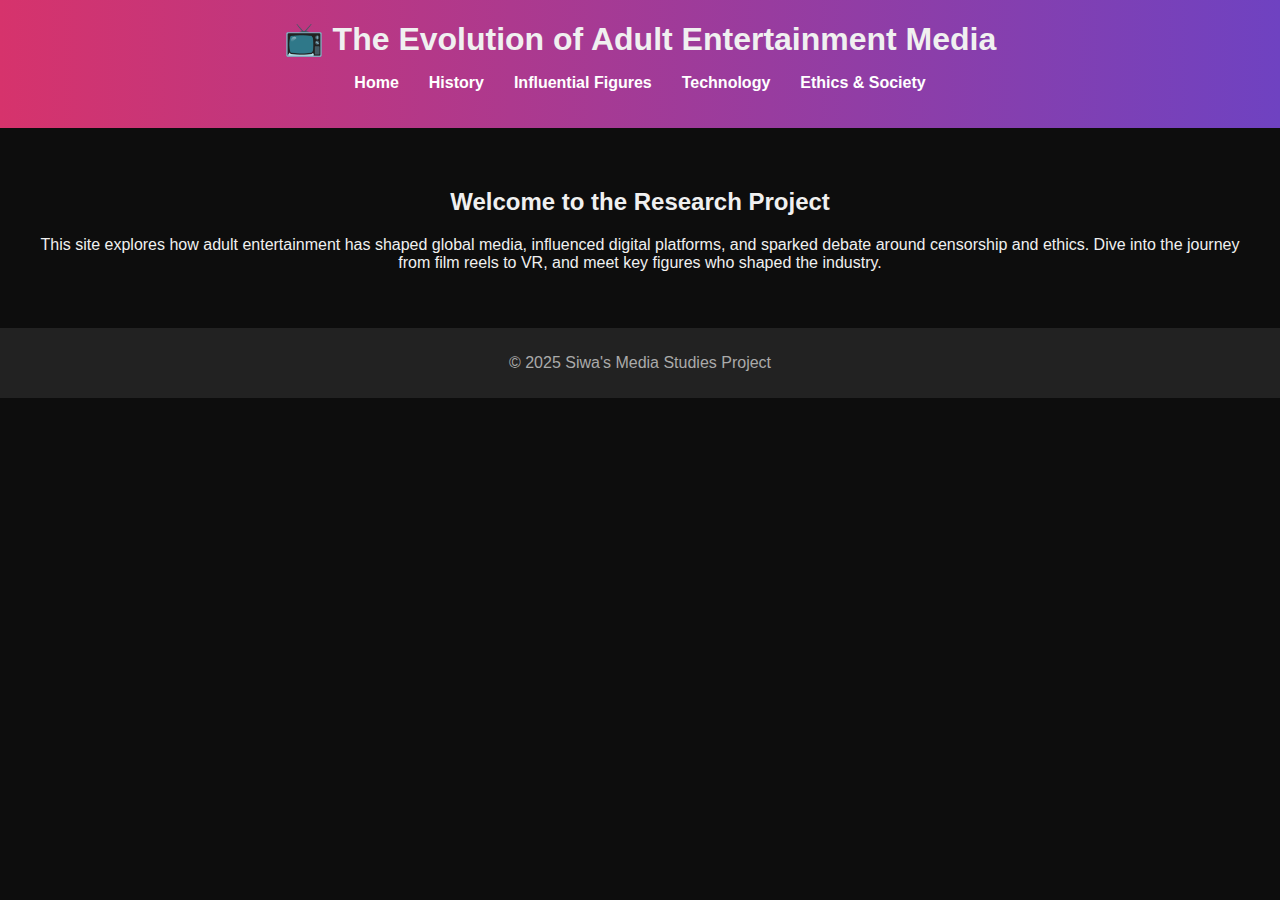
<file: index.html>
<!DOCTYPE html>
<html lang="en">
<head>
  <meta charset="UTF-8">
  <meta name="viewport" content="width=device-width, initial-scale=1.0">
  <title>Adult Entertainment Media</title>
  <link rel="stylesheet" href="style.css">
</head>
<body>
  <header>
    <h1>📺 The Evolution of Adult Entertainment Media</h1>
    <nav>
      <ul>
        <li><a href="index.html">Home</a></li>
        <li><a href="history.html">History</a></li>
        <li><a href="influencers.html">Influential Figures</a></li>
        <li><a href="technology.html">Technology</a></li>
        <li><a href="ethics.html">Ethics & Society</a></li>
      </ul>
    </nav>
  </header>

  <main>
    <section>
      <h2>Welcome to the Research Project</h2>
      <p>
        This site explores how adult entertainment has shaped global media, influenced digital platforms, and sparked debate around censorship and ethics. Dive into the journey from film reels to VR, and meet key figures who shaped the industry.
      </p>
    </section>
  </main>

  <footer>
    <p>© 2025 Siwa's Media Studies Project</p>
  </footer>
</body>
</html>
</file>
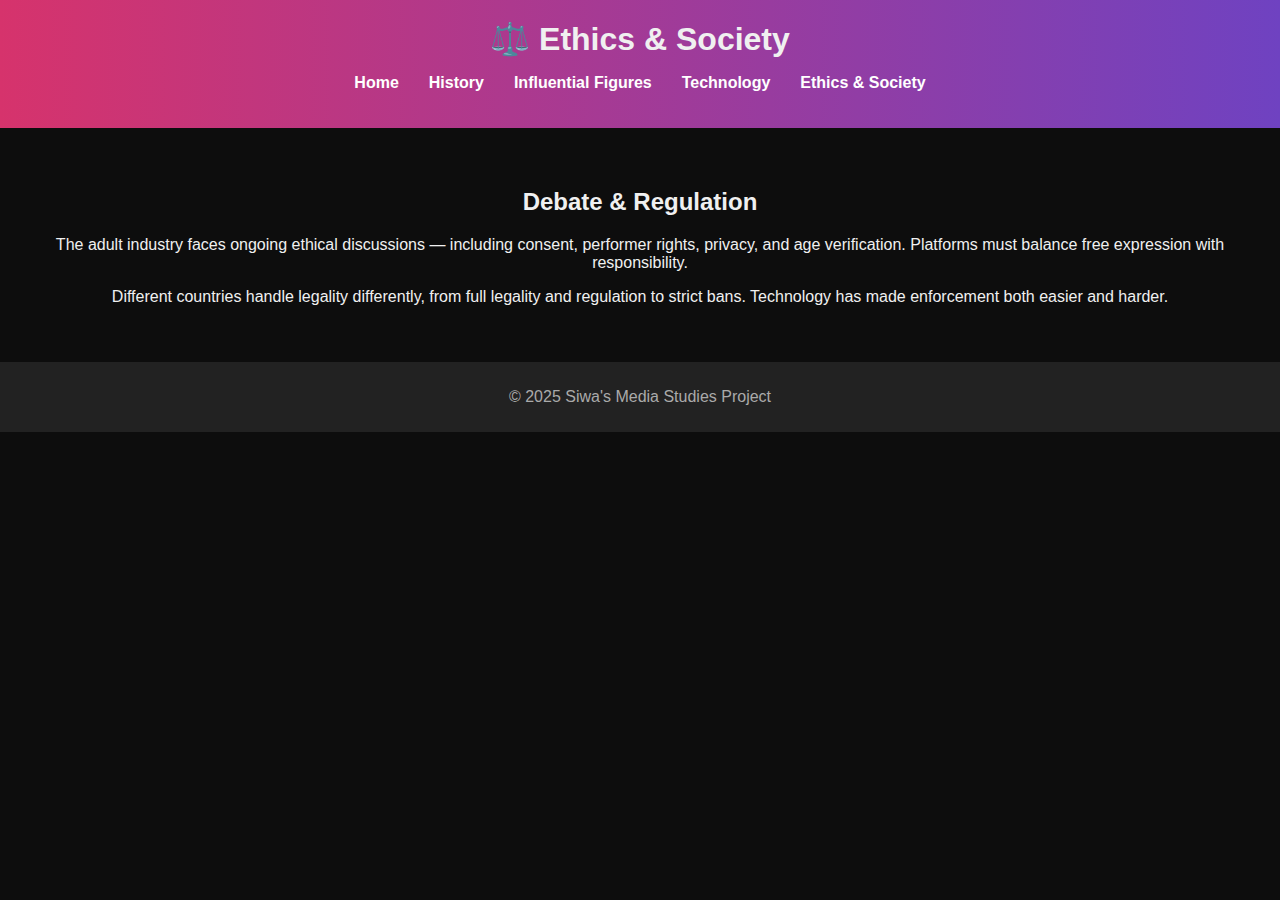
<file: ethics.html>
<!DOCTYPE html>
<html lang="en">
<head>
  <meta charset="UTF-8" />
  <meta name="viewport" content="width=device-width, initial-scale=1.0"/>
  <title>Ethics & Society</title>
  <link rel="stylesheet" href="style.css" />
</head>
<body>
  <header>
    <h1>⚖️ Ethics & Society</h1>
    <nav>
      <ul>
        <li><a href="index.html">Home</a></li>
        <li><a href="history.html">History</a></li>
        <li><a href="influencers.html">Influential Figures</a></li>
        <li><a href="technology.html">Technology</a></li>
        <li><a href="ethics.html">Ethics & Society</a></li>
      </ul>
    </nav>
  </header>

  <main>
    <section>
      <h2>Debate & Regulation</h2>
      <p>
        The adult industry faces ongoing ethical discussions — including consent, performer rights, privacy, and age verification. Platforms must balance free expression with responsibility.
      </p>
      <p>
        Different countries handle legality differently, from full legality and regulation to strict bans. Technology has made enforcement both easier and harder.
      </p>
    </section>
  </main>

  <footer>
    <p>© 2025 Siwa's Media Studies Project</p>
  </footer>
</body>
</html>
</file>
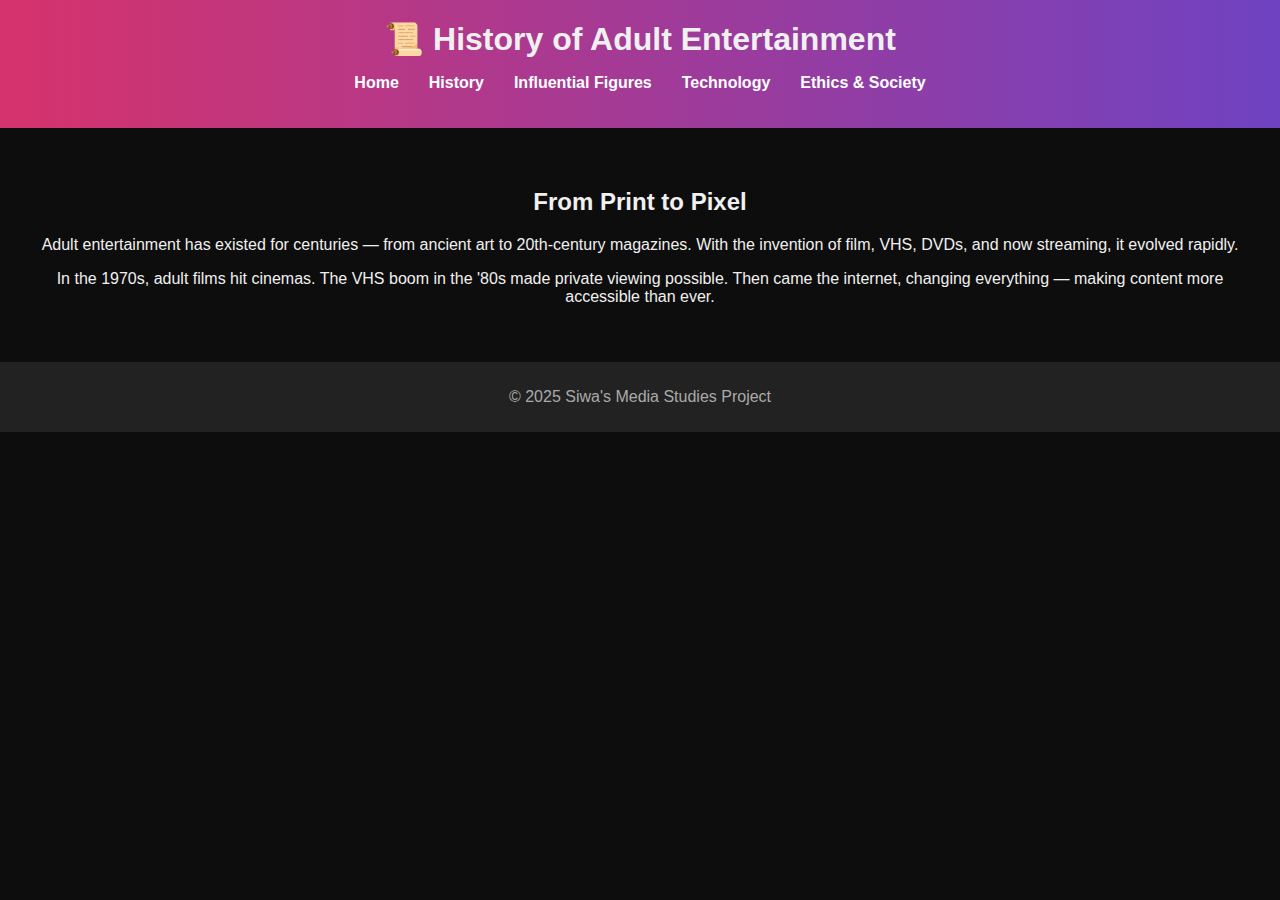
<file: history.html>
<!DOCTYPE html>
<html lang="en">
<head>
  <meta charset="UTF-8">
  <meta name="viewport" content="width=device-width, initial-scale=1.0">
  <title>History of Adult Entertainment</title>
  <link rel="stylesheet" href="style.css">
</head>
<body>
  <header>
    <h1>📜 History of Adult Entertainment</h1>
    <nav>
      <ul>
        <li><a href="index.html">Home</a></li>
        <li><a href="history.html">History</a></li>
        <li><a href="influencers.html">Influential Figures</a></li>
        <li><a href="technology.html">Technology</a></li>
        <li><a href="ethics.html">Ethics & Society</a></li>
      </ul>
    </nav>
  </header>

  <main>
    <section>
      <h2>From Print to Pixel</h2>
      <p>
        Adult entertainment has existed for centuries — from ancient art to 20th-century magazines. With the invention of film, VHS, DVDs, and now streaming, it evolved rapidly.
      </p>
      <p>
        In the 1970s, adult films hit cinemas. The VHS boom in the '80s made private viewing possible. Then came the internet, changing everything — making content more accessible than ever.
      </p>
    </section>
  </main>

  <footer>
    <p>© 2025 Siwa's Media Studies Project</p>
  </footer>
</body>
</html>
</file>
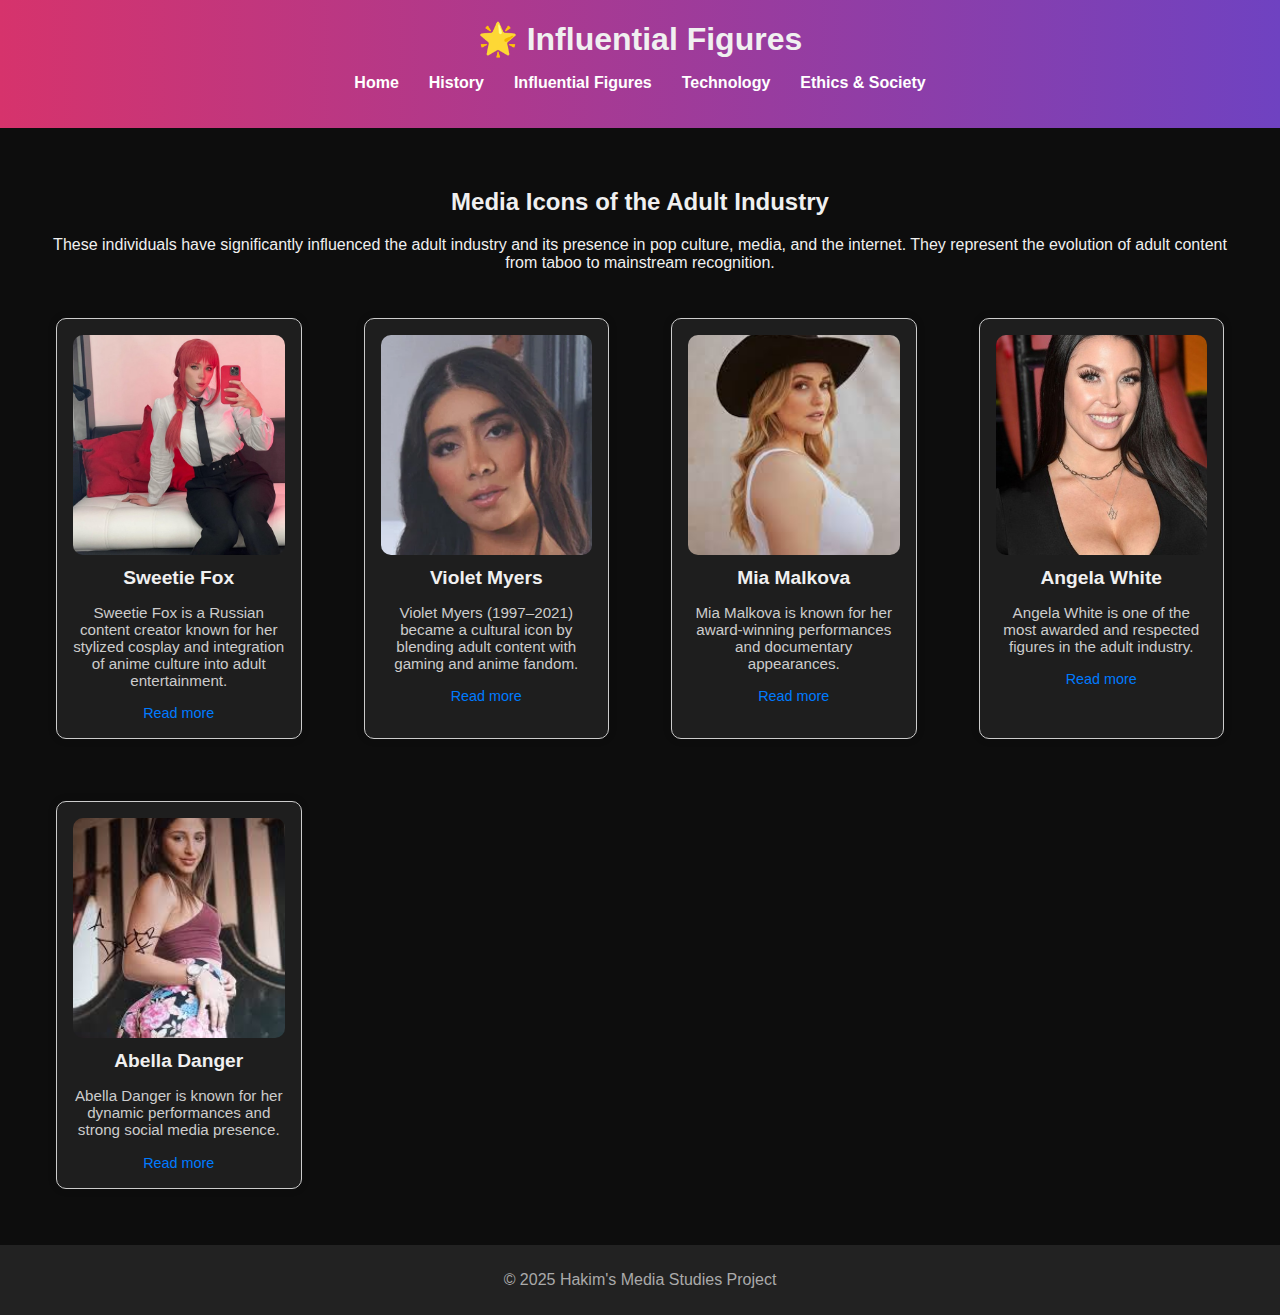
<file: influencers.html>
<!DOCTYPE html>
<html lang="en">
<head>
  <meta charset="UTF-8" />
  <meta name="viewport" content="width=device-width, initial-scale=1.0"/>
  <title>Influential Figures</title>
  <link rel="stylesheet" href="style.css" />
  <style>
    .card {
      border: 1px solid #ccc;
      border-radius: 10px;
      padding: 1rem;
      margin: 1rem;
      max-width: 400px;
      box-shadow: 0 0 10px rgba(0, 0, 0, 0.1);
    }
    .card img {
      width: 100%;
      border-radius: 10px;
    }
    .card h3 {
      margin-top: 0.5rem;
    }
    .more-content {
      display: none;
      margin-top: 0.5rem;
    }
    .toggle-button {
      background: none;
      border: none;
      color: #007BFF;
      cursor: pointer;
      padding: 0;
      font-size: 0.9rem;
    }
  </style>
</head>
<body>
  <header>
    <h1>🌟 Influential Figures</h1>
    <nav>
      <ul>
        <li><a href="index.html">Home</a></li>
        <li><a href="history.html">History</a></li>
        <li><a href="influencers.html">Influential Figures</a></li>
        <li><a href="technology.html">Technology</a></li>
        <li><a href="ethics.html">Ethics & Society</a></li>
      </ul>
    </nav>
  </header>

  <main>
    <section>
      <h2>Media Icons of the Adult Industry</h2>
      <p>These individuals have significantly influenced the adult industry and its presence in pop culture, media, and the internet. They represent the evolution of adult content from taboo to mainstream recognition.</p>

      <div class="grid">
        <div class="card">
          <img src="images/sweetiefox.jpg" alt="Sweetie Fox">
          <h3>Sweetie Fox</h3>
          <p>Sweetie Fox is a Russian content creator known for her stylized cosplay and integration of anime culture into adult entertainment.</p>
          <div class="more-content">
            <p>Her brand, characterized by pastel visuals and character aesthetics, appeals to niche internet subcultures. She successfully used platforms like Reddit and OnlyFans to expand her reach and redefine the fusion between adult content and digital fandom communities.</p>
          </div>
          <button class="toggle-button">Read more</button>
        </div>

        <div class="card">
          <img src="images/violetmyers.jpg" alt="Violet Myers">
          <h3>Violet Myers</h3>
          <p>Violet Myers (1997–2021) became a cultural icon by blending adult content with gaming and anime fandom.</p>
          <div class="more-content">
            <p>Her presence on Twitch and YouTube allowed her to engage fans authentically, highlighting a shift where performers become lifestyle influencers. Her legacy continues to inspire creators navigating both mainstream and adult content platforms.</p>
          </div>
          <button class="toggle-button">Read more</button>
        </div>

        <div class="card">
          <img src="images/miamalkova.jpg" alt="Mia Malkova">
          <h3>Mia Malkova</h3>
          <p>Mia Malkova is known for her award-winning performances and documentary appearances.</p>
          <div class="more-content">
            <p>She starred in "God, Sex and Truth" directed by Ram Gopal Varma, challenging social taboos in India and beyond. Her ability to transition between traditional adult film and broader media formats underscores the changing landscape of performer influence.</p>
          </div>
          <button class="toggle-button">Read more</button>
        </div>

        <div class="card">
          <img src="images/angelawhite.jpg" alt="Angela White">
          <h3>Angela White</h3>
          <p>Angela White is one of the most awarded and respected figures in the adult industry.</p>
          <div class="more-content">
            <p>With a background in Gender Studies, she promotes ethical practices, gender equality, and fair performer treatment. Her work behind the camera as a director also set new standards for quality and agency within the industry.</p>
          </div>
          <button class="toggle-button">Read more</button>
        </div>

        <div class="card">
          <img src="images/abelladanger.jpg" alt="Abella Danger">
          <h3>Abella Danger</h3>
          <p>Abella Danger is known for her dynamic performances and strong social media presence.</p>
          <div class="more-content">
            <p>Her crossover into pop culture—through appearances in music videos, interviews, and influencer marketing—demonstrates how adult entertainers are building broader personal brands that transcend the industry.</p>
          </div>
          <button class="toggle-button">Read more</button>
        </div>
      </div>
    </section>
  </main>

  <footer>
    <p>© 2025 Hakim's Media Studies Project</p>
  </footer>

  <script>
    const buttons = document.querySelectorAll('.toggle-button');

    buttons.forEach(button => {
      button.addEventListener('click', () => {
        const content = button.previousElementSibling;
        if (content.style.display === 'block') {
          content.style.display = 'none';
          button.textContent = 'Read more';
        } else {
          content.style.display = 'block';
          button.textContent = 'Read less';
        }
      });
    });
  </script>
</body>
</html>
</file>
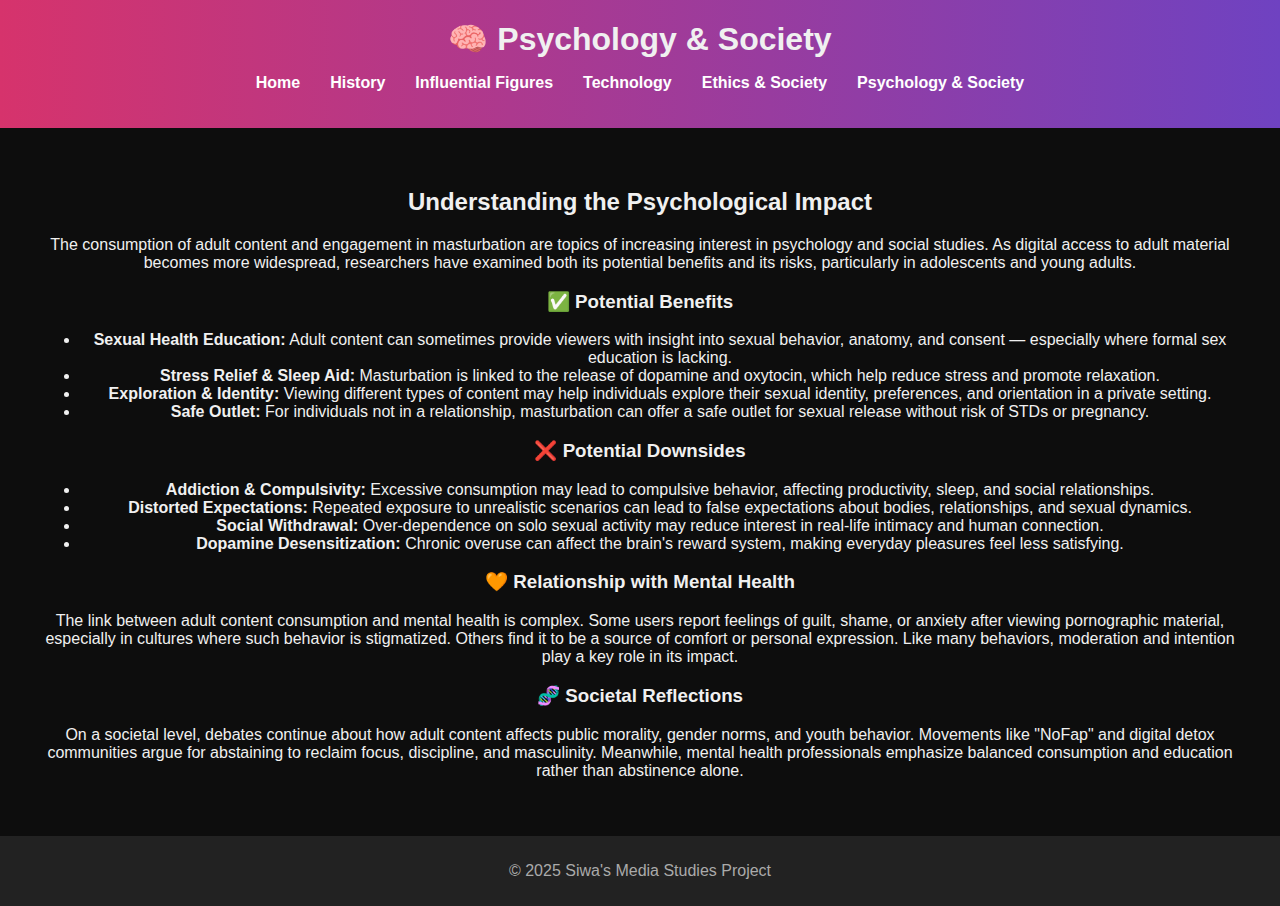
<file: psychology.html>
<!DOCTYPE html>
<html lang="en">
<head>
  <meta charset="UTF-8" />
  <meta name="viewport" content="width=device-width, initial-scale=1.0"/>
  <title>Psychology & Society</title>
  <link rel="stylesheet" href="style.css" />
</head>
<body>
  <header>
    <h1>🧠 Psychology & Society</h1>
    <nav>
      <ul>
        <li><a href="index.html">Home</a></li>
        <li><a href="history.html">History</a></li>
        <li><a href="influencers.html">Influential Figures</a></li>
        <li><a href="technology.html">Technology</a></li>
        <li><a href="ethics.html">Ethics & Society</a></li>
        <li><a href="psychology.html">Psychology & Society</a></li>
      </ul>
    </nav>
  </header>

  <main>
    <section>
      <h2>Understanding the Psychological Impact</h2>
      <p>
        The consumption of adult content and engagement in masturbation are topics of increasing interest in psychology and social studies. As digital access to adult material becomes more widespread, researchers have examined both its potential benefits and its risks, particularly in adolescents and young adults.
      </p>

      <h3>✅ Potential Benefits</h3>
      <ul>
        <li><strong>Sexual Health Education:</strong> Adult content can sometimes provide viewers with insight into sexual behavior, anatomy, and consent — especially where formal sex education is lacking.</li>
        <li><strong>Stress Relief & Sleep Aid:</strong> Masturbation is linked to the release of dopamine and oxytocin, which help reduce stress and promote relaxation.</li>
        <li><strong>Exploration & Identity:</strong> Viewing different types of content may help individuals explore their sexual identity, preferences, and orientation in a private setting.</li>
        <li><strong>Safe Outlet:</strong> For individuals not in a relationship, masturbation can offer a safe outlet for sexual release without risk of STDs or pregnancy.</li>
      </ul>

      <h3>❌ Potential Downsides</h3>
      <ul>
        <li><strong>Addiction & Compulsivity:</strong> Excessive consumption may lead to compulsive behavior, affecting productivity, sleep, and social relationships.</li>
        <li><strong>Distorted Expectations:</strong> Repeated exposure to unrealistic scenarios can lead to false expectations about bodies, relationships, and sexual dynamics.</li>
        <li><strong>Social Withdrawal:</strong> Over-dependence on solo sexual activity may reduce interest in real-life intimacy and human connection.</li>
        <li><strong>Dopamine Desensitization:</strong> Chronic overuse can affect the brain's reward system, making everyday pleasures feel less satisfying.</li>
      </ul>

      <h3>🧡 Relationship with Mental Health</h3>
      <p>
        The link between adult content consumption and mental health is complex. Some users report feelings of guilt, shame, or anxiety after viewing pornographic material, especially in cultures where such behavior is stigmatized. Others find it to be a source of comfort or personal expression. Like many behaviors, moderation and intention play a key role in its impact.
      </p>

      <h3>🧬 Societal Reflections</h3>
      <p>
        On a societal level, debates continue about how adult content affects public morality, gender norms, and youth behavior. Movements like "NoFap" and digital detox communities argue for abstaining to reclaim focus, discipline, and masculinity. Meanwhile, mental health professionals emphasize balanced consumption and education rather than abstinence alone.
      </p>
    </section>
  </main>

  <footer>
    <p>© 2025 Siwa's Media Studies Project</p>
  </footer>
</body>
</html>
</file>
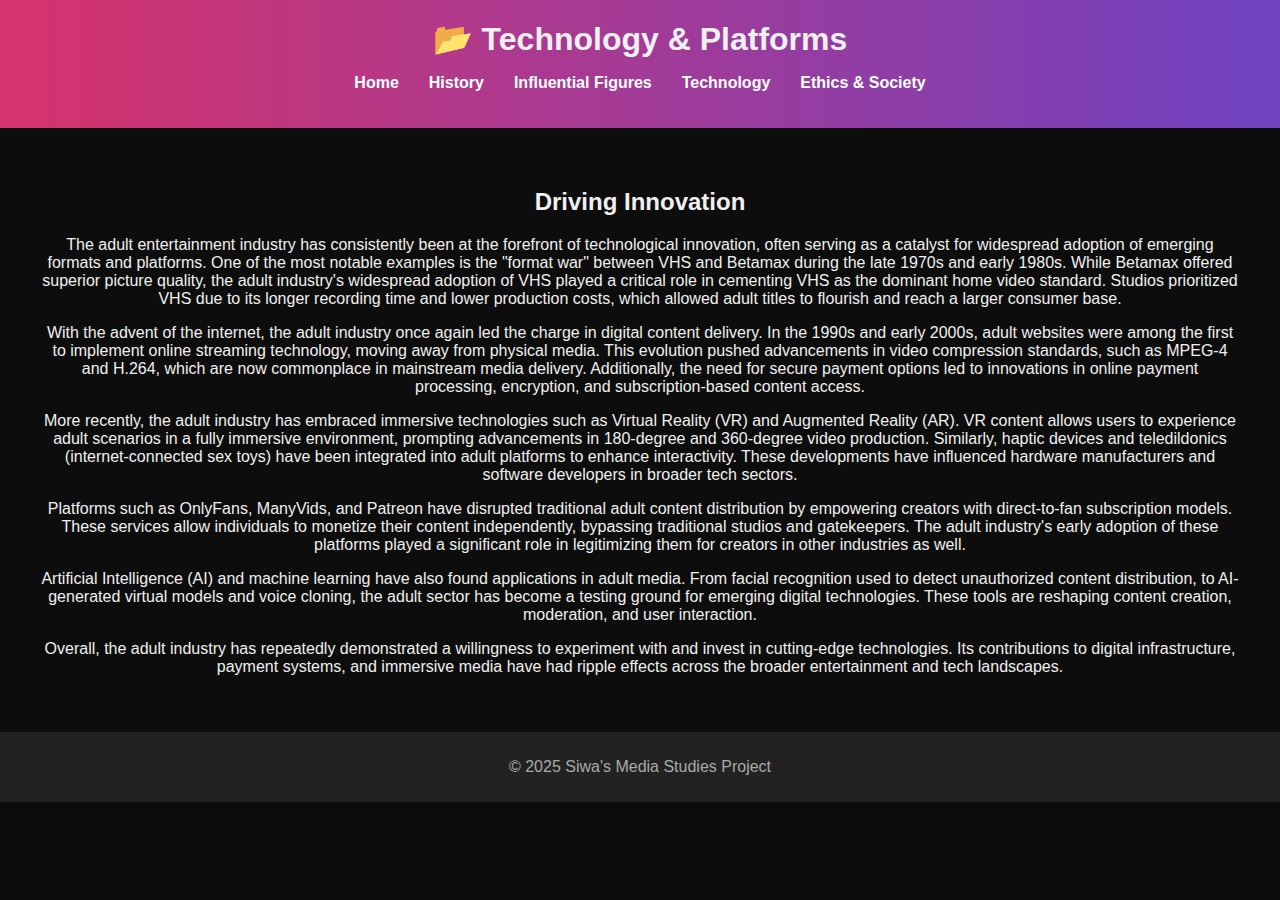
<file: technology.html>
<!DOCTYPE html>
<html lang="en">
<head>
  <meta charset="UTF-8" />
  <meta name="viewport" content="width=device-width, initial-scale=1.0"/>
  <title>Technology & Platforms</title>
  <link rel="stylesheet" href="style.css" />
</head>
<body>
  <header>
    <h1>📂 Technology & Platforms</h1>
    <nav>
      <ul>
        <li><a href="index.html">Home</a></li>
        <li><a href="history.html">History</a></li>
        <li><a href="influencers.html">Influential Figures</a></li>
        <li><a href="technology.html">Technology</a></li>
        <li><a href="ethics.html">Ethics & Society</a></li>
      </ul>
    </nav>
  </header>

  <main>
    <section>
      <h2>Driving Innovation</h2>
      <p>
        The adult entertainment industry has consistently been at the forefront of technological innovation, often serving as a catalyst for widespread adoption of emerging formats and platforms. One of the most notable examples is the "format war" between VHS and Betamax during the late 1970s and early 1980s. While Betamax offered superior picture quality, the adult industry's widespread adoption of VHS played a critical role in cementing VHS as the dominant home video standard. Studios prioritized VHS due to its longer recording time and lower production costs, which allowed adult titles to flourish and reach a larger consumer base.
      </p>

      <p>
        With the advent of the internet, the adult industry once again led the charge in digital content delivery. In the 1990s and early 2000s, adult websites were among the first to implement online streaming technology, moving away from physical media. This evolution pushed advancements in video compression standards, such as MPEG-4 and H.264, which are now commonplace in mainstream media delivery. Additionally, the need for secure payment options led to innovations in online payment processing, encryption, and subscription-based content access.
      </p>

      <p>
        More recently, the adult industry has embraced immersive technologies such as Virtual Reality (VR) and Augmented Reality (AR). VR content allows users to experience adult scenarios in a fully immersive environment, prompting advancements in 180-degree and 360-degree video production. Similarly, haptic devices and teledildonics (internet-connected sex toys) have been integrated into adult platforms to enhance interactivity. These developments have influenced hardware manufacturers and software developers in broader tech sectors.
      </p>

      <p>
        Platforms such as OnlyFans, ManyVids, and Patreon have disrupted traditional adult content distribution by empowering creators with direct-to-fan subscription models. These services allow individuals to monetize their content independently, bypassing traditional studios and gatekeepers. The adult industry's early adoption of these platforms played a significant role in legitimizing them for creators in other industries as well.
      </p>

      <p>
        Artificial Intelligence (AI) and machine learning have also found applications in adult media. From facial recognition used to detect unauthorized content distribution, to AI-generated virtual models and voice cloning, the adult sector has become a testing ground for emerging digital technologies. These tools are reshaping content creation, moderation, and user interaction.
      </p>

      <p>
        Overall, the adult industry has repeatedly demonstrated a willingness to experiment with and invest in cutting-edge technologies. Its contributions to digital infrastructure, payment systems, and immersive media have had ripple effects across the broader entertainment and tech landscapes.
      </p>
    </section>
  </main>

  <footer>
    <p>© 2025 Siwa's Media Studies Project</p>
  </footer>
</body>
</html>
</file>
<file: style.css>
body {
  font-family: 'Segoe UI', sans-serif;
  margin: 0;
  background-color: #0d0d0d;
  color: #f0f0f0;
}

header {
  background: linear-gradient(to right, #d6336c, #6f42c1);
  padding: 20px;
  text-align: center;
}

header h1 {
  margin: 0;
  font-size: 2rem;
}

nav ul {
  list-style: none;
  padding: 0;
  display: flex;
  justify-content: center;
  gap: 30px;
}

nav a {
  text-decoration: none;
  color: white;
  font-weight: bold;
}

nav a:hover {
  text-decoration: underline;
  color: #ffd700;
}

main {
  padding: 40px;
  text-align: center;
}

footer {
  background-color: #222;
  padding: 10px;
  text-align: center;
  color: #aaa;
}

.grid {
  display: grid;
  grid-template-columns: repeat(auto-fit, minmax(220px, 1fr));
  gap: 30px;
  margin-top: 30px;
}

.card {
  background-color: #1e1e1e;
  padding: 20px;
  border-radius: 10px;
  box-shadow: 0 4px 10px rgba(0, 0, 0, 0.6);
  text-align: center;
}

.card img {
  width: 100%;
  height: 220px;
  object-fit: cover;
  border-radius: 8px;
}

.card h3 {
  margin: 15px 0 10px;
  font-size: 1.2rem;
}

.card p {
  font-size: 0.95rem;
  color: #ccc;
}
</file>
